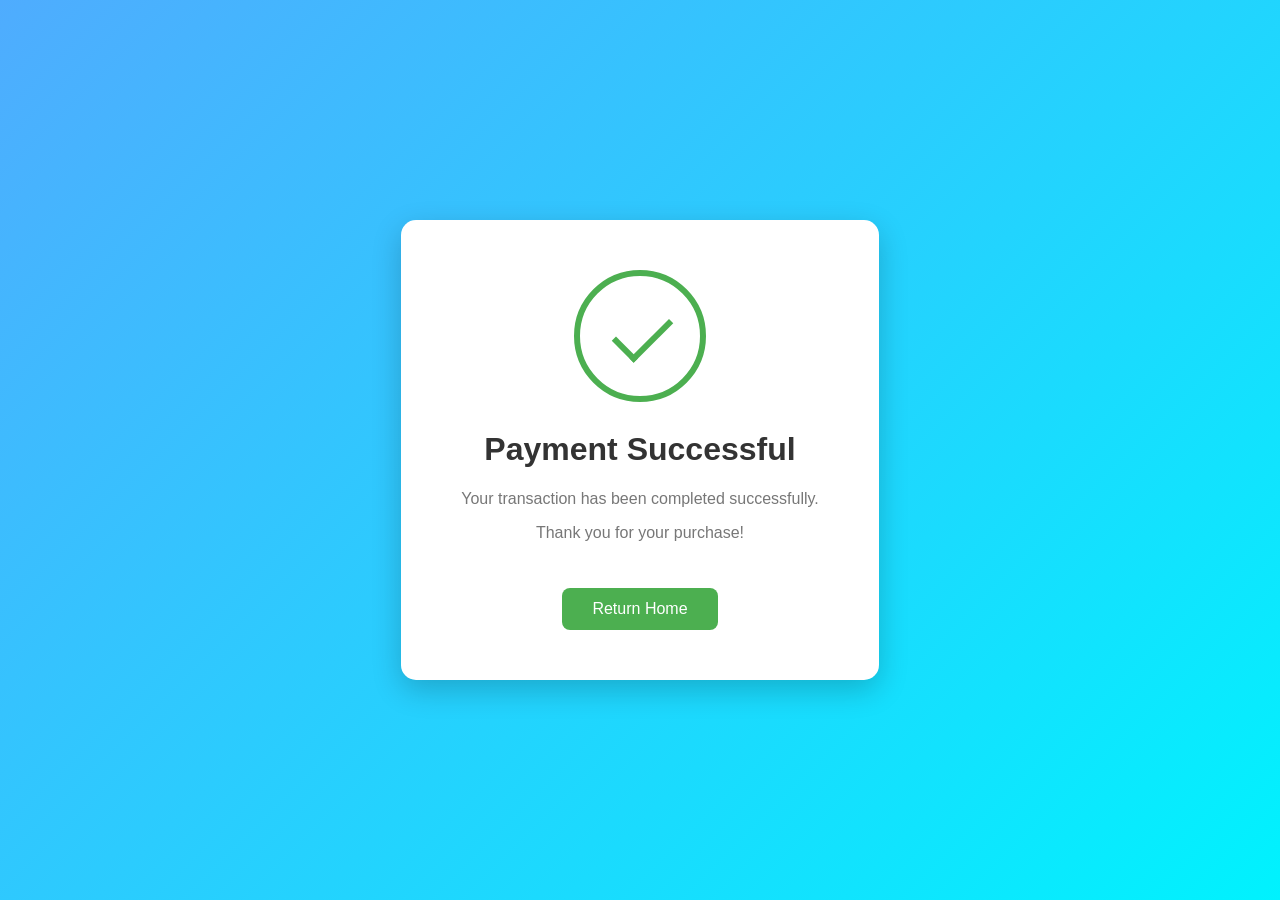
<file: payment/del.html>
<!DOCTYPE html>
<html lang="en">
<head>
<meta charset="UTF-8">
<title>Payment Successful</title>

<style>

body{
    margin:0;
    padding:0;
    font-family: Arial, Helvetica, sans-serif;
    background: linear-gradient(135deg,#4facfe,#00f2fe);
    height:100vh;
    display:flex;
    align-items:center;
    justify-content:center;
}

.success-card{
    background:white;
    padding:50px 60px;
    border-radius:15px;
    text-align:center;
    box-shadow:0 10px 30px rgba(0,0,0,0.2);
    animation: pop 0.6s ease;
}

@keyframes pop{
    0%{
        transform:scale(0.5);
        opacity:0;
    }
    100%{
        transform:scale(1);
        opacity:1;
    }
}

.checkmark{
    width:120px;
    height:120px;
    border-radius:50%;
    display:inline-block;
    border:6px solid #4CAF50;
    position:relative;
    animation: scaleIn 0.5s ease-in-out;
}

@keyframes scaleIn{
    from{
        transform:scale(0);
    }
    to{
        transform:scale(1);
    }
}

.checkmark::after{
    content:'';
    position:absolute;
    left:47px;
    top:28px;
    width:25px;
    height:50px;
    border-right:6px solid #4CAF50;
    border-bottom:6px solid #4CAF50;
    transform:rotate(45deg);
    animation: draw 0.5s 0.5s forwards;
    opacity:0;
}

@keyframes draw{
    to{
        opacity:1;
    }
}

h1{
    color:#333;
    margin-top:25px;
}

p{
    color:#777;
    margin-top:10px;
}

.button{
    margin-top:30px;
    display:inline-block;
    padding:12px 30px;
    background:#4CAF50;
    color:white;
    text-decoration:none;
    border-radius:8px;
    transition:0.3s;
}

.button:hover{
    background:#3c9a41;
    transform:translateY(-2px);
}

</style>

</head>
<body>

<div class="success-card">

<div class="checkmark"></div>

<h1>Payment Successful</h1>

<p>Your transaction has been completed successfully.</p>

<p>Thank you for your purchase!</p>

<a href="/" class="button">Return Home</a>

</div>

</body>
</html>


<!-- <!DOCTYPE html>
<html lang="en">
<head>
  <meta charset="UTF-8">
  <meta name="viewport" content="width=device-width, initial-scale=1.0">
  <title>Document</title>
</head>
<body>
    <form action="/register">
      <div>
        <label for="name">Name:</label>
        <br>
        <input id="name" type="text" name="name">
      </div>
      <div>
        <label for="class">Class:</label>
        <br>
        <input type="text" id="class" name="class">
      </div>
      <div>
        <label for="pass">Password:</label>
        <br>
        <input type="password" id="pass" name="pass">
      </div>
      <div>
        <input type="submit" value="Submit">
      </div>
    </form>
</body>
</html>
 -->
</file>
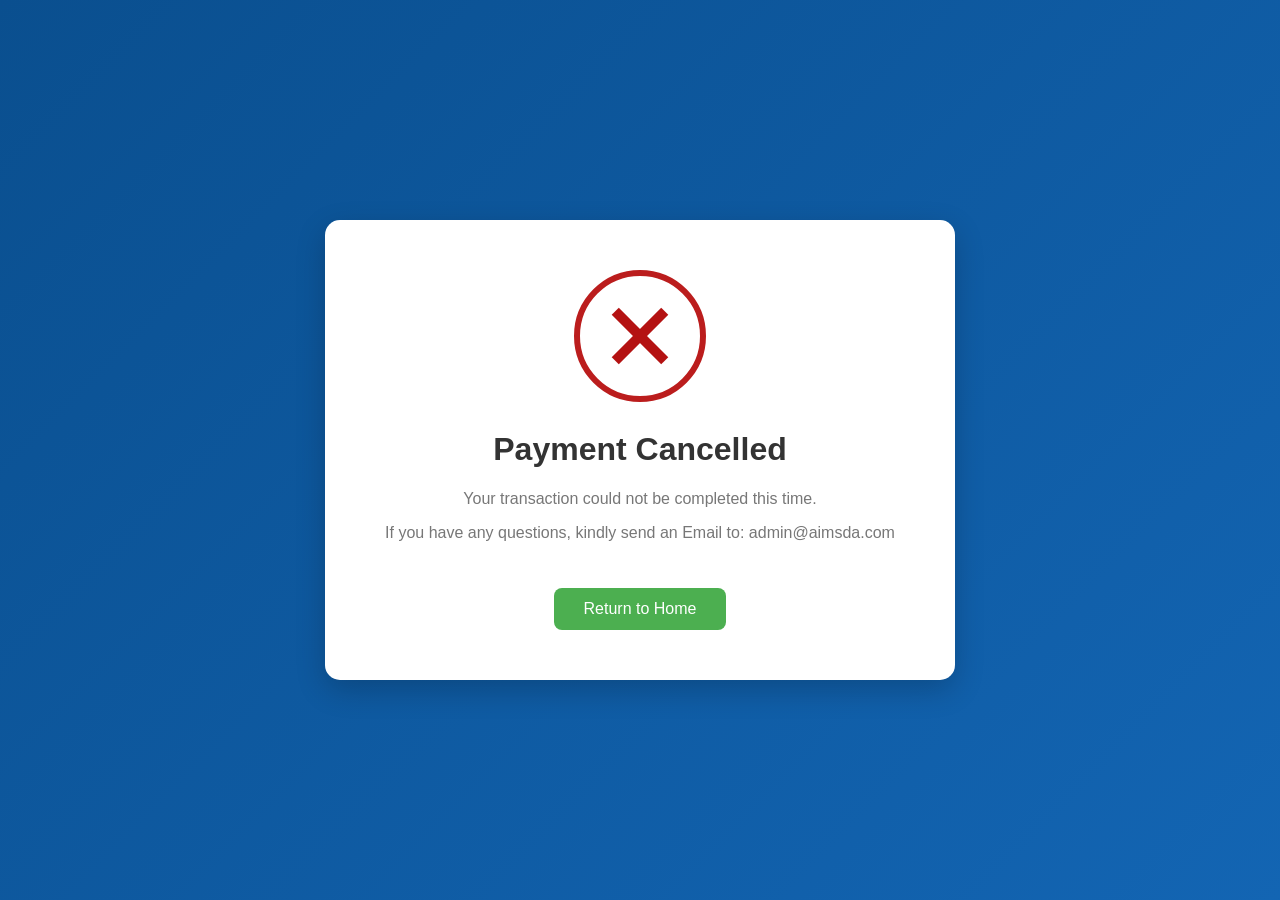
<file: payment/templates/payment/cancel.html>
<!DOCTYPE html>
<html lang="en">
<head>
<meta charset="UTF-8">
<title>Payment Successful</title>

<style>

body{
    margin:0;
    padding:0;
    font-family: Arial, Helvetica, sans-serif;
    background: linear-gradient(135deg,#0a4f8f,#1365b3);
    height:100vh;
    display:flex;
    align-items:center;
    justify-content:center;
}

.success-card{
    background:white;
    padding:50px 60px;
    border-radius:15px;
    text-align:center;
    box-shadow:0 10px 30px rgba(0,0,0,0.2);
    animation: pop 0.6s ease;
}

@keyframes pop{
    0%{
        transform:scale(0.5);
        opacity:0;
    }
    100%{
        transform:scale(1);
        opacity:1;
    }
}

.checkmark{
    width:120px;
    height:120px;
    border-radius:50%;
    display:inline-block;
    border:6px solid #bb1d1d;
    position:relative;
    animation: scaleIn 0.5s ease-in-out;
}

@keyframes scaleIn{
    from{
        transform:scale(0);
    }
    to{
        transform:scale(1);
    }
}

.bars{
  position: absolute;
  width:70px;
  height:10px;
  background-color: #b41212;
  top: 55px;
  left: 25px;
}

#bar2{
  /* background-color: #00f2fe; */
  transform: rotate(45deg);
}

#bar1{
  transform: rotate(-45deg);
}

/* .checkmark::after{
    content:'';
    position:absolute;
    left:47px;
    top:28px;
    width:25px;
    height:50px;
    border-right:6px solid #b41212;
    border-bottom:6px solid #b41212;
    transform:rotate(45deg);
    animation: draw 0.5s 0.5s forwards;
    opacity:0;
} */

@keyframes draw{
    to{
        opacity:1;
    }
}

h1{
    color:#333;
    margin-top:25px;
}

p{
    color:#777;
    margin-top:10px;
}

.button{
    margin-top:30px;
    display:inline-block;
    padding:12px 30px;
    background:#4CAF50;
    color:white;
    text-decoration:none;
    border-radius:8px;
    transition:0.3s;
}

.button:hover{
    background:#3c9a41;
    transform:translateY(-2px);
}

</style>

</head>
<body>

<div class="success-card">

<div class="checkmark">
  <div id="bar1" class="bars"></div>
  <div id="bar2" class="bars"></div>
</div>

<h1>Payment Cancelled</h1>

<p>Your transaction could not be completed this time.</p>

<p>If you have any questions, kindly send an Email to: admin@aimsda.com</p>

<a href="/" class="button">Return to Home</a>

</div>

</body>
</html>
</file>
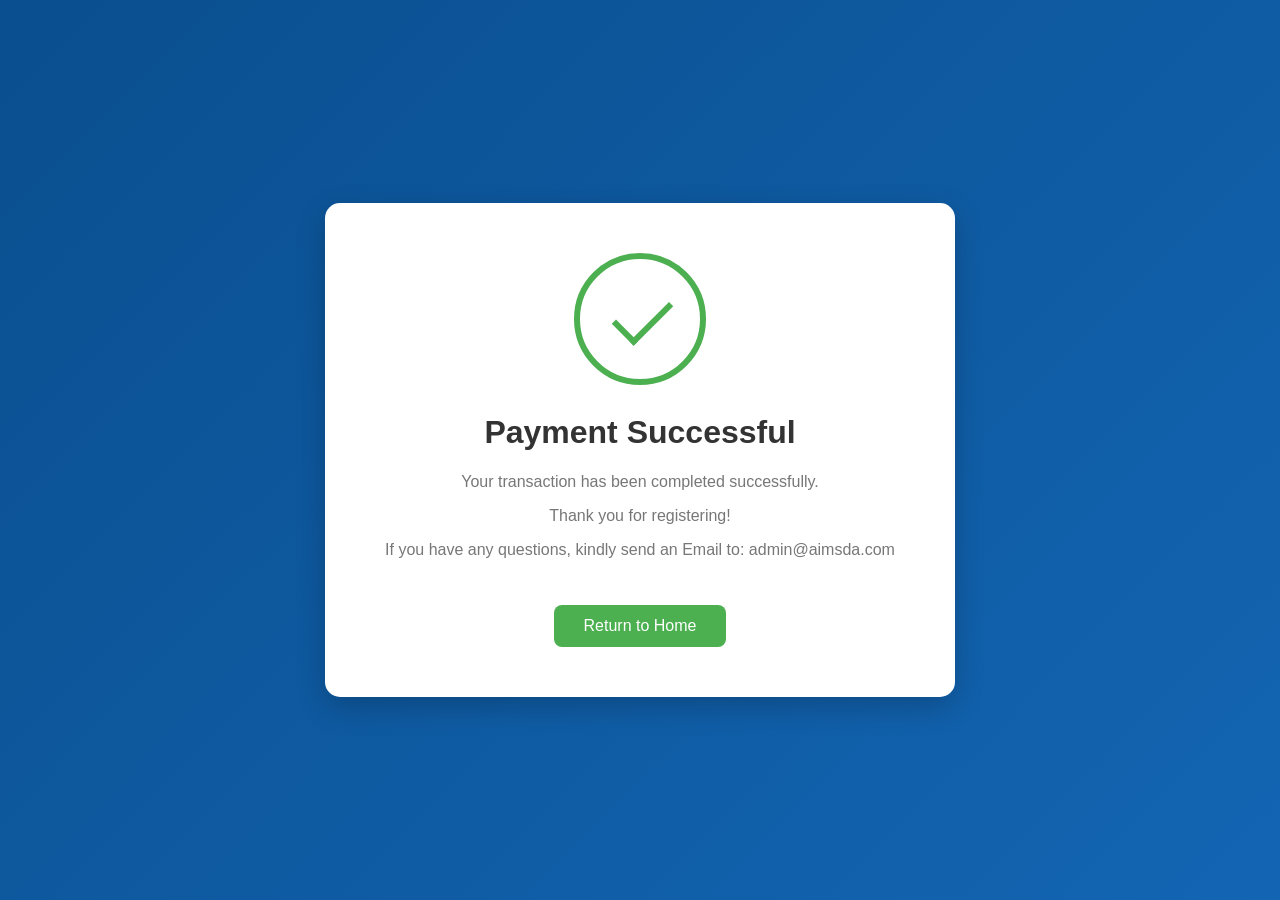
<file: payment/templates/payment/success.html>
<!DOCTYPE html>
<html lang="en">
<head>
<meta charset="UTF-8">
<title>Payment Successful</title>

<style>

body{
    margin:0;
    padding:0;
    font-family: Arial, Helvetica, sans-serif;
    background: linear-gradient(135deg,#0a4f8f,#1365b3);
    height:100vh;
    display:flex;
    align-items:center;
    justify-content:center;
}

.success-card{
    background:white;
    padding:50px 60px;
    border-radius:15px;
    text-align:center;
    box-shadow:0 10px 30px rgba(0,0,0,0.2);
    animation: pop 0.6s ease;
}

@keyframes pop{
    0%{
        transform:scale(0.5);
        opacity:0;
    }
    100%{
        transform:scale(1);
        opacity:1;
    }
}

.checkmark{
    width:120px;
    height:120px;
    border-radius:50%;
    display:inline-block;
    border:6px solid #4CAF50;
    position:relative;
    animation: scaleIn 0.5s ease-in-out;
}

@keyframes scaleIn{
    from{
        transform:scale(0);
    }
    to{
        transform:scale(1);
    }
}

.checkmark::after{
    content:'';
    position:absolute;
    left:47px;
    top:28px;
    width:25px;
    height:50px;
    border-right:6px solid #4CAF50;
    border-bottom:6px solid #4CAF50;
    transform:rotate(45deg);
    animation: draw 0.5s 0.5s forwards;
    opacity:0;
}

@keyframes draw{
    to{
        opacity:1;
    }
}

h1{
    color:#333;
    margin-top:25px;
}

p{
    color:#777;
    margin-top:10px;
}

.button{
    margin-top:30px;
    display:inline-block;
    padding:12px 30px;
    background:#4CAF50;
    color:white;
    text-decoration:none;
    border-radius:8px;
    transition:0.3s;
}

.button:hover{
    background:#3c9a41;
    transform:translateY(-2px);
}

</style>

</head>
<body>

<div class="success-card">

<div class="checkmark"></div>

<h1>Payment Successful</h1>

<p>Your transaction has been completed successfully.</p>

<p>Thank you for registering!</p>
<p>If you have any questions, kindly send an Email to: admin@aimsda.com</p>

<a href="/" class="button">Return to Home</a>

</div>

</body>
</html>
</file>
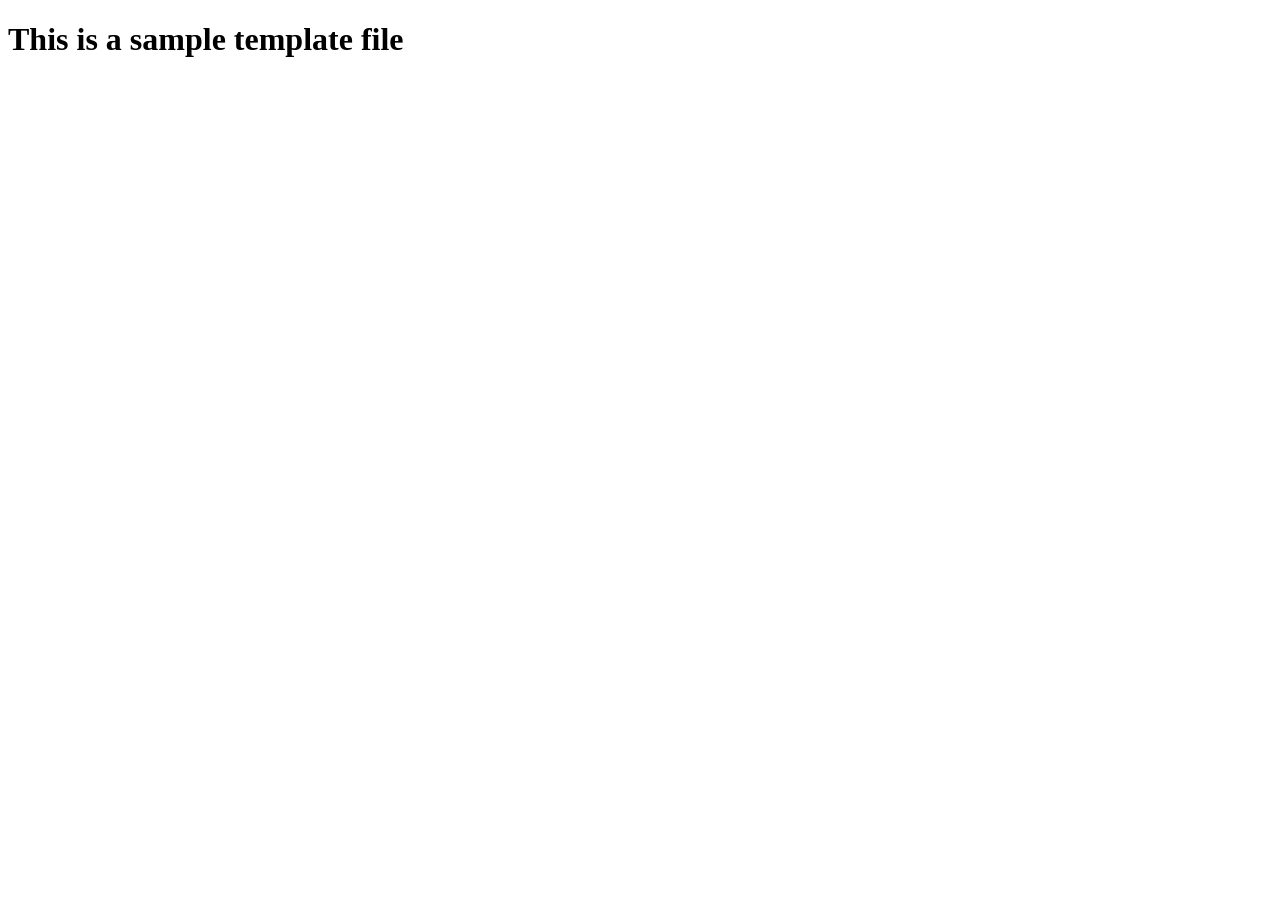
<file: payment/templates/payment/template.html>
<!DOCTYPE html>
<html lang="en">
<head>
    <meta charset="UTF-8">
    <meta name="viewport" content="width=device-width, initial-scale=1.0">
    <title>Document</title>
</head>
<body>
    <h1>
        This is a sample template file
    </h1>
</body>
</html>
</file>
